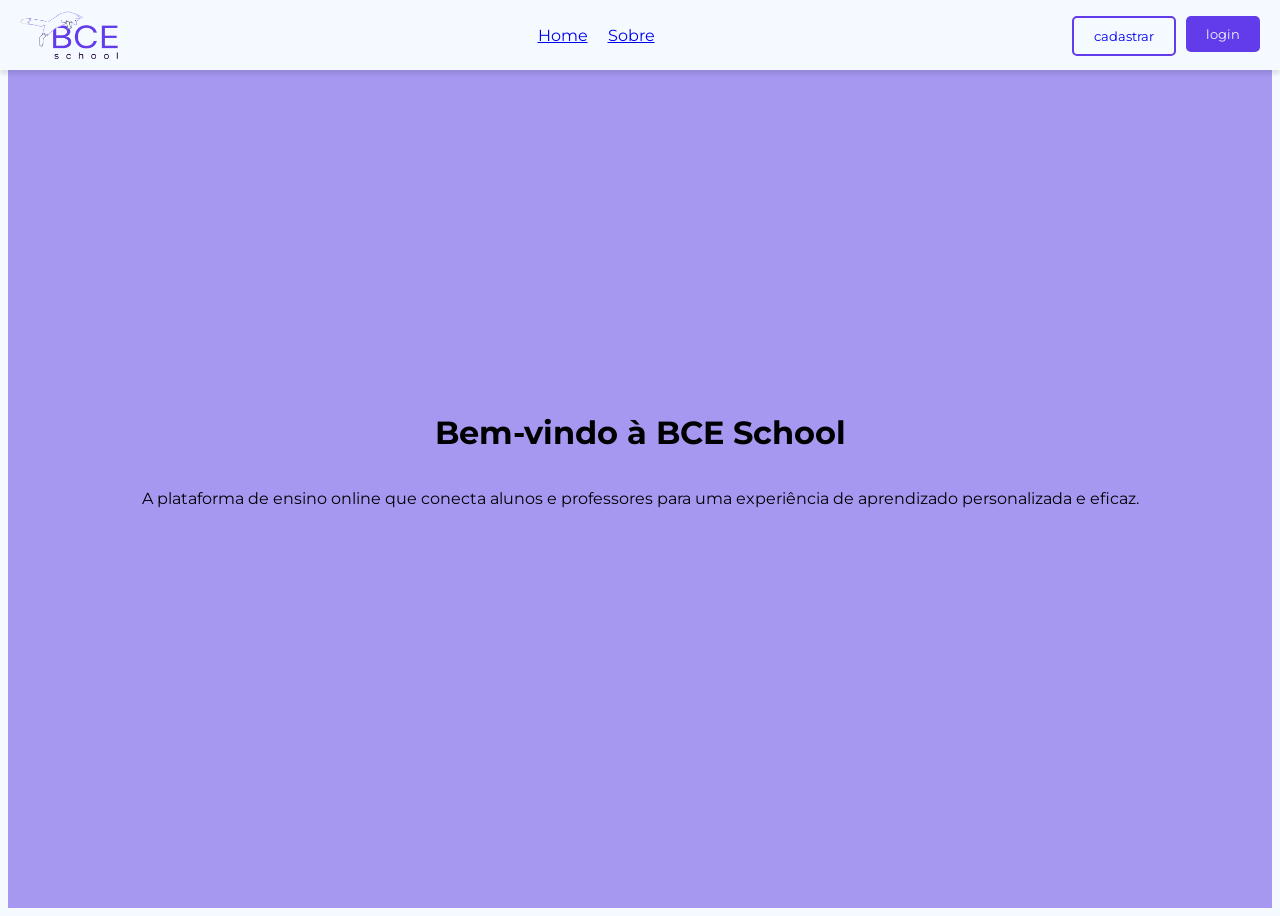
<file: telas/index.html>
<!DOCTYPE html>
<html lang="pt-br">
<head>
    <meta charset="UTF-8">
    <meta name="viewport" content="width=device-width, initial-scale=1.0">
    <link rel="stylesheet" href="../CSS/style.css">
    <link rel="shortcut icon" href="../imgs/Group 4 (3) (1).png" type="image/x-icon">
    <title>BCE School</title>
</head>
<body>
    <nav>
        <div class="div-nav">
            <img class="logo" src="../imgs/Frame 3.png" alt="" >

            <div>
                <ul class="list-nav">
                    <a href="teste-animation.html"><li>Home</li></a>
                    <a href="sobre.html"><li>Sobre</li></a>
                </ul>
            </div>

            <div class="buttons-nav">
                <a href="cadastrar.html"><button id="cadastrar">cadastrar</button></a>
                <a href="login.html"><button id="login">login</button></a>
            </div>
        </div>
    </nav>

    <div class="container">
            <h1 class="titulo">Bem-vindo à BCE School</h1>
            <p class="descricao">A plataforma de ensino online que conecta alunos e professores para uma experiência de aprendizado personalizada e eficaz.</p>
    </div>

</body>
</html>
</file>
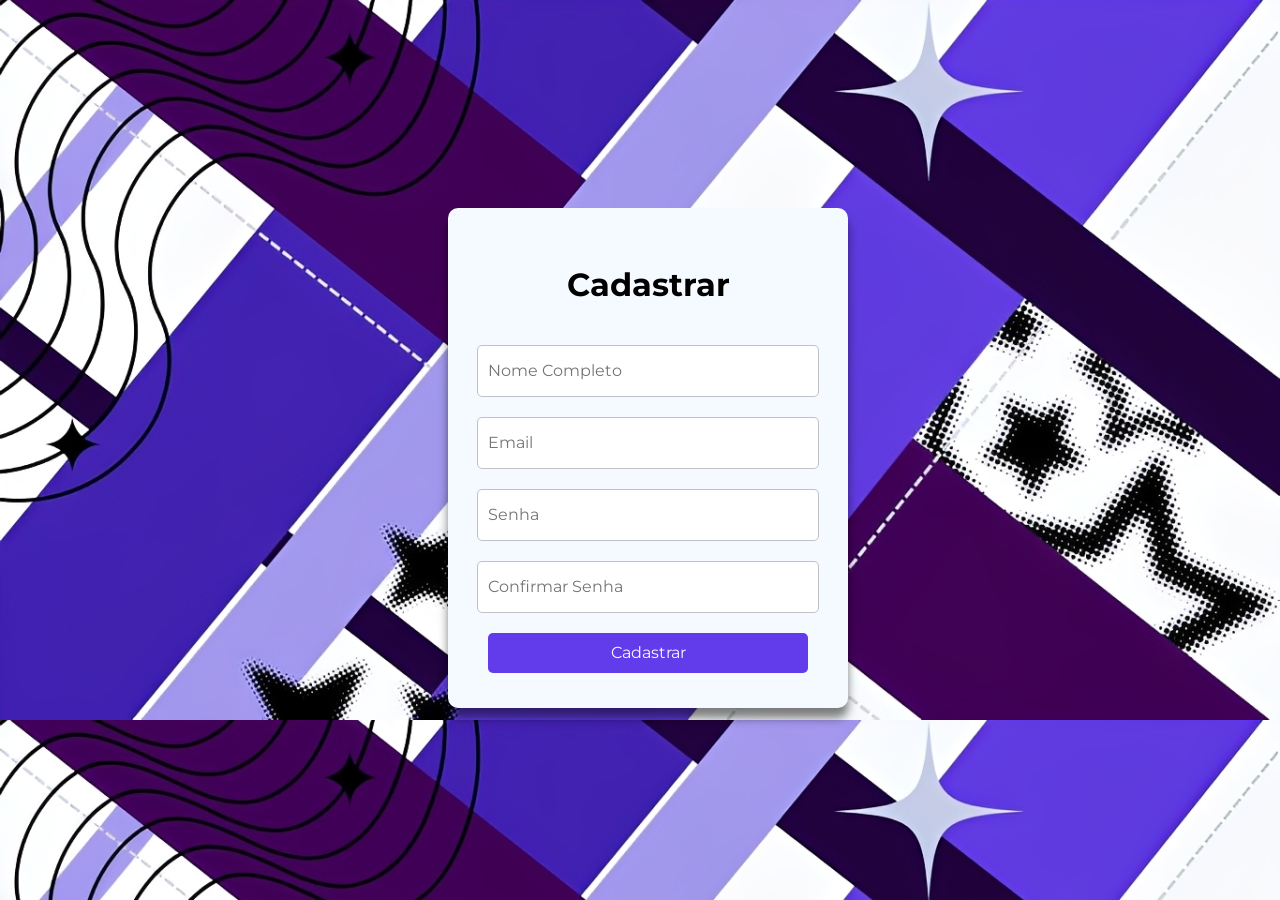
<file: telas/cadastrar.html>
<!DOCTYPE html>
<html lang="en">
<head>
    <meta charset="UTF-8">
    <meta name="viewport" content="width=device-width, initial-scale=1.0">
    <link rel="stylesheet" href="../CSS/style-cadastrar.css">
    <title>Document</title>
</head>
<body style="background-image: url(../imgs/Design\ sem\ nome\(2\).jpg); alingn-items: center; display: flex; height: 100vh; justify-content: center;">
    <div>
        <form action="" method="POST">
            <h1>Cadastrar</h1>
            <input type="text" name="nome" placeholder="Nome Completo">
            <input type="email" name="email" placeholder="Email">
            <input type="password" name="senha" placeholder="Senha">
            <input type="password" name="confirmar_senha" placeholder="Confirmar Senha">
            <button type="submit">Cadastrar</button>
        </form>
    </div>
    
</body>
</html>
</file>
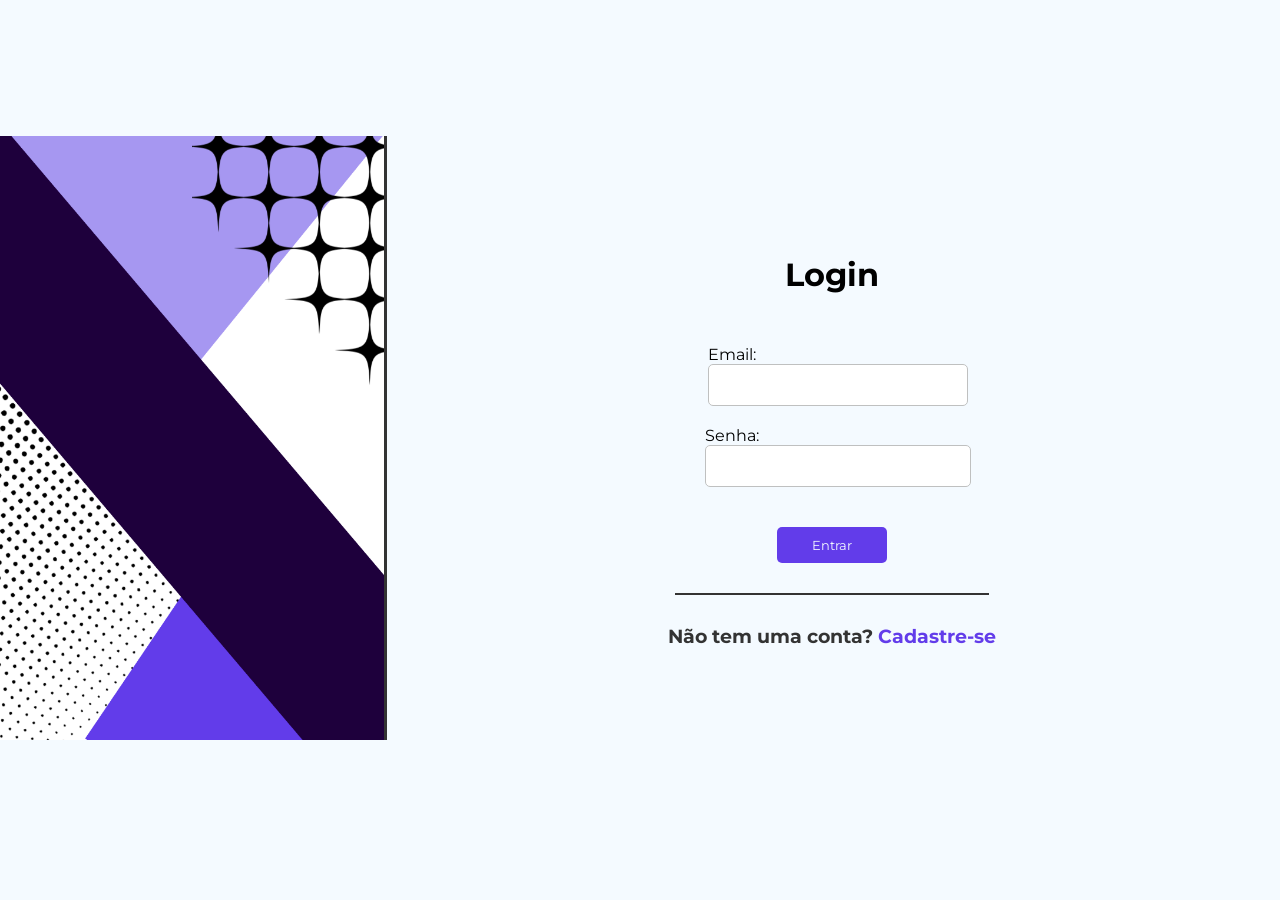
<file: telas/login.html>
<!DOCTYPE html>
<html lang="pt-br">
<head>
    <meta charset="UTF-8">
    <meta name="viewport" content="width=device-width, initial-scale=1.0">
    <link rel="stylesheet" href="../CSS/style.css">
    <title>BCE School</title>
</head>
<body>
    <div style="display: flex; height: 100vh; align-items: center; position: fixed; left: 0; top: 0; width: 100%;">
        <div style="width: 30%;">
        <img class="img-login" src="../imgs/Frame 1.png" alt="">
    </div>

        <div class="form-login">
            <h1 class="titulo">Login</h1>
            <form action="" method="POST" class="form-container">
                <div class="input-container">
                    <label for="email">Email:</label>
                    <input type="email" id="email" name="email" class="input-login" required>
                </div>

                <div class="input-container">
                    <label for="senha">Senha:</label>
                    <input type="password" id="senha" name="senha" class="input-login" required>
                </div>
                <button type="submit" class="button-login">Entrar</button>
            </form>
            
            <h3 class="cadastro-text">
                Não tem uma conta? <a href="cadastro.html" class="link-cadastro">Cadastre-se</a>
            </h3>
        </div>

    </div>

</body>
</html>
</file>
<file: CSS/style.css>
@import url('https://fonts.googleapis.com/css2?family=Montserrat:ital,wght@0,100..900;1,100..900&display=swap');

:root{
    --branco: #F4FAFF;
    --azul: #623CEA;
    --cinza: #BFC0C0;
    --preto: #333333;
    --roxo: #A697F1;
}


*{
    font-family: Montserrat;
    border: 0;
    padding: 0;
}

body{
    background-color: var(--branco);
}

nav{
    left: 0;
    top: 0;
    position: fixed;
    z-index: 1000;
    width: 100%;
    height: 70px;
    align-items: center;
    box-shadow: 0px 4px 4px rgba(0, 0, 0, 0.1);
    background-color: var(--branco);
}

.div-nav{
    display: flex;
    align-items: center;
    gap: 20px;
    margin-left: 20px;
    margin-right: 20px;
    justify-content: space-between; 
    display:flex;
    margin-top: 10px;
}

.logo{
    width: 100px;
    height: 50px;
}

.list-nav{
    display: flex;
    list-style: none;
    gap: 20px;
    cursor: pointer;
}

.buttons-nav{
    display: flex;
    gap: 10px;
}

.buttons-nav #cadastrar{
    background-color: var(--branco);
    color: var(--bpreto);
    padding: 10px 20px;
    border-radius: 5px;
    border: 2px solid var(--azul);
    cursor: pointer;
    transition: 150ms ease;
}

.buttons-nav #cadastrar:hover{
    background-color: var(--branco);
    color: var(--preto);
    padding: 10px 30px;
    border-radius: 0;
    border: 2px solid var(--azul);
    cursor: pointer;
    transition: 150ms ease;
}

.buttons-nav #login{
    background-color: var(--azul);
    color: var(--branco);
    padding: 10px 20px;
    border-radius: 5px;
    border: none;
    cursor: pointer;
    transition: 150ms ease;
}

.buttons-nav #login:hover{
    background-color: var(--azul);
    color: var(--branco);
    padding: 10px 30px;
    border-radius: 0;
    border: none;
    cursor: pointer;
    transition: 150ms ease;
}

.container{
    display: flex;
    flex-direction: column;
    align-items: center;
    justify-content: center;
    height: 100vh;
    background-color: var(--roxo);
}

.img-login{
    width: 100%;
    height: 100%;
    margin-bottom: 20px;
    border-right: 3px solid var(--preto);
}

.form-login{
    align-items: center;
    width: 70%;
    justify-content: center;
    display: flex;
    flex-direction: column;
}

.form-container button{
    margin-top: 20px;
    padding: 10px 20px;
    
}

.input-login{
    width: 100%;
    height: 30px;
    padding: 5px;
    margin-bottom: 20px;
    border-radius: 5px;
    border: 1px solid var(--cinza);
    transition: border 0.3s ease;
}

.input-login:hover{
    width: 100%;
    height: 30px;
    padding: 5px;
    margin-bottom: 20px;
    border-radius: 0px;
    border: 1px solid var(--cinza);
    transition: border 0.3s ease;
}

.button-login{
    background-color: var(--azul);
    color: var(--branco);
    padding: 10px 20px;
    border-radius: 5px;
    border: none;
    cursor: pointer;
    transition: 150ms ease;
    width: 110px;
}

.button-login:hover{
    background-color: var(--roxo);
    color: var(--branco);
    padding: 10px 30px;
    border-radius: 0;
    width: 130px;
    border: none;
    cursor: pointer;
    transition: 150ms ease;
}

.form-container{
    border-bottom: #333333 solid 2px;
    padding: 30px;
    display: flex;
    flex-direction: column;
    align-items: center;
}

.link-cadastro{
    color: var(--azul);
    text-decoration: none;
    transition: color 0.3s ease;
}

.link-cadastro:hover{
    color: var(--roxo);
    text-decoration: none;
    transition: color 0.3s ease;
}

.cadastro-text{
    margin-top: 30px;
    color: var(--preto);
}
</file>
<file: CSS/style-cadastrar.css>
@import url('https://fonts.googleapis.com/css2?family=Montserrat:ital,wght@0,100..900;1,100..900&display=swap');

:root{
    --branco: #F4FAFF;
    --azul: #623CEA;
    --cinza: #BFC0C0;
    --preto: #333333;
    --roxo: #A697F1;
}


*{
    font-family: Montserrat;
    border: 0;
    padding: 0;
}

body{
    background-image: url(../imgs/Design\ sem\ nome\(2\).jpg);
    align-items: center;
    display: flex; 
    height: 100vh; 
    justify-content: center;
    position: fixed;
    width: 100vw;
}

form{
    background-color: var(--branco);
    width: 400px;
    height: 500px;
    border-radius: 10px;
    display: flex;
    flex-direction: column;
    align-items: center;
    justify-content: center;
    gap: 20px;
    box-shadow: 0 10px 10px rgba(0, 0, 0, 0.5);
}

input{
    width: 80%;
    height: 30px;
    border-radius: 5px;
    padding: 10px;
    font-size: 16px;
    border: 1px solid var(--cinza);
}   

button{
    width: 80%;
    height: 40px;
    border-radius: 5px;
    background-color: var(--azul);
    color: var(--branco);
    font-size: 16px;
    cursor: pointer;
}
</file>
